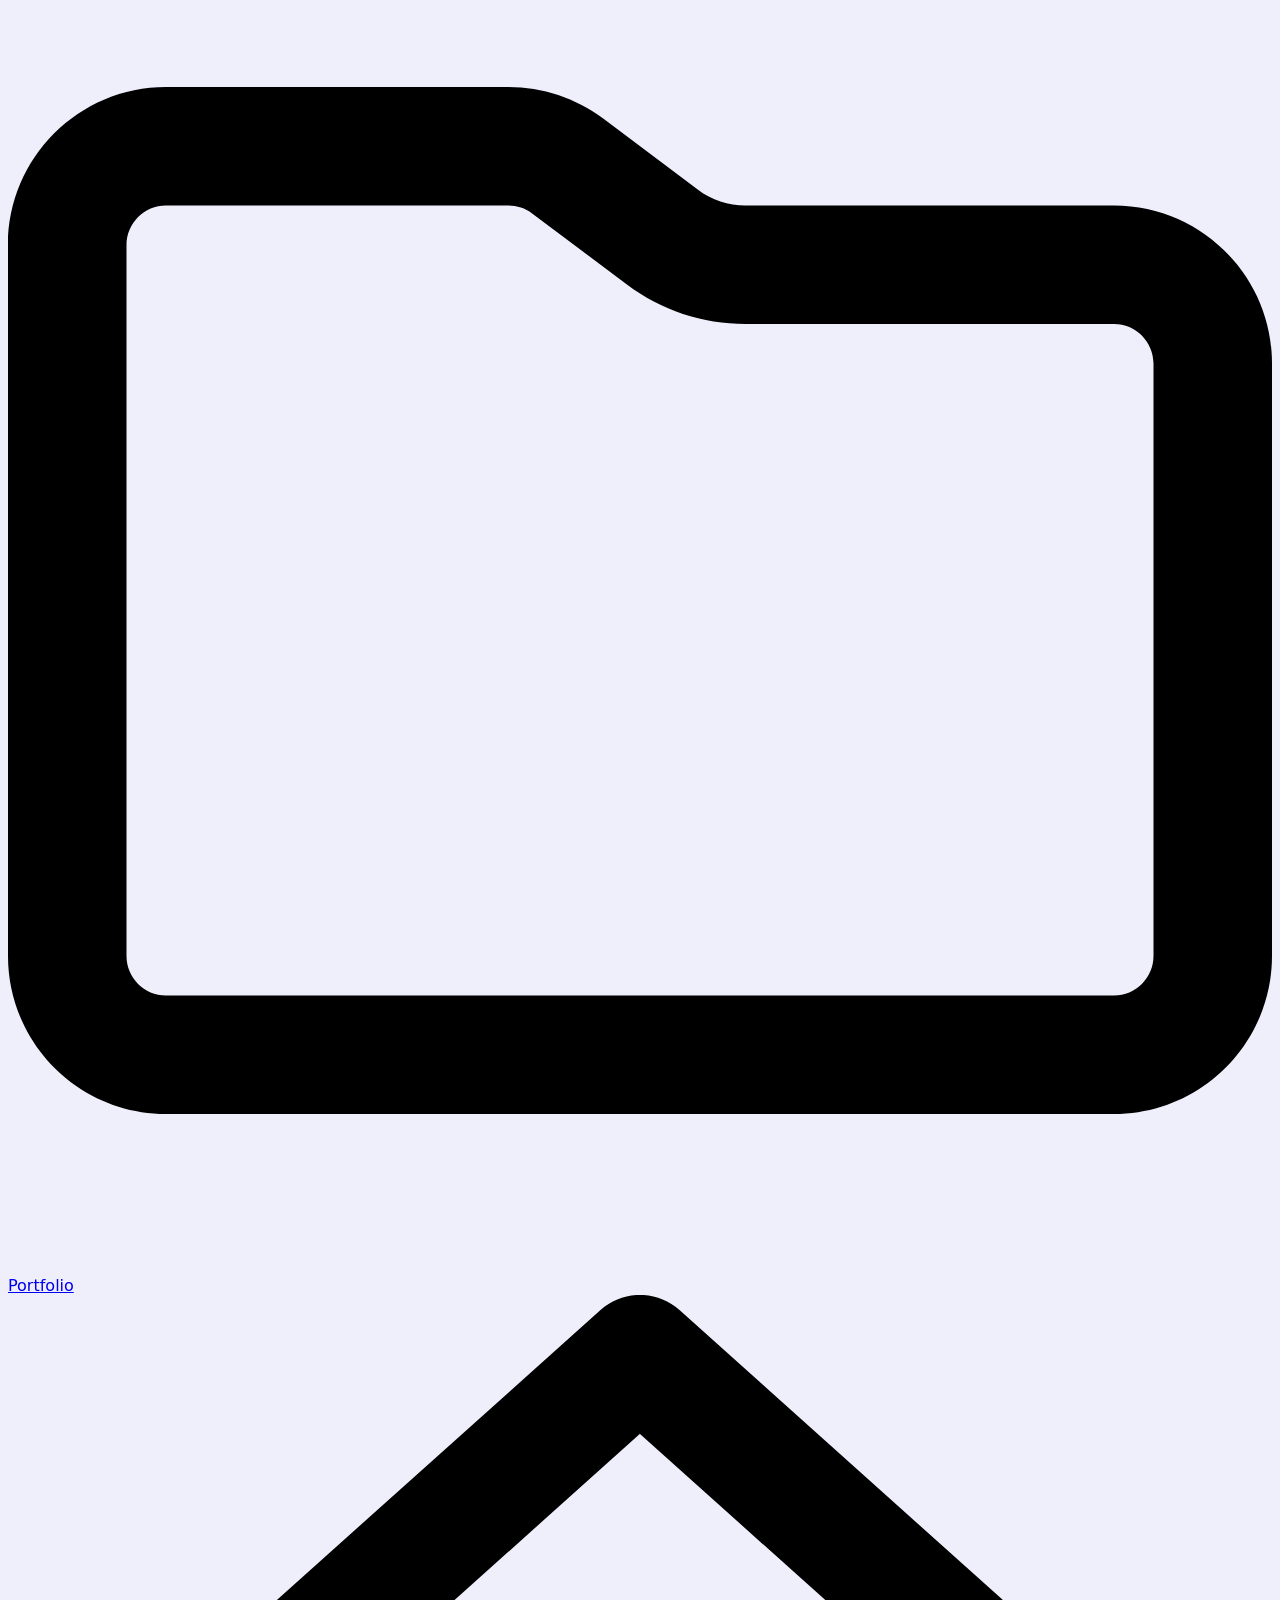
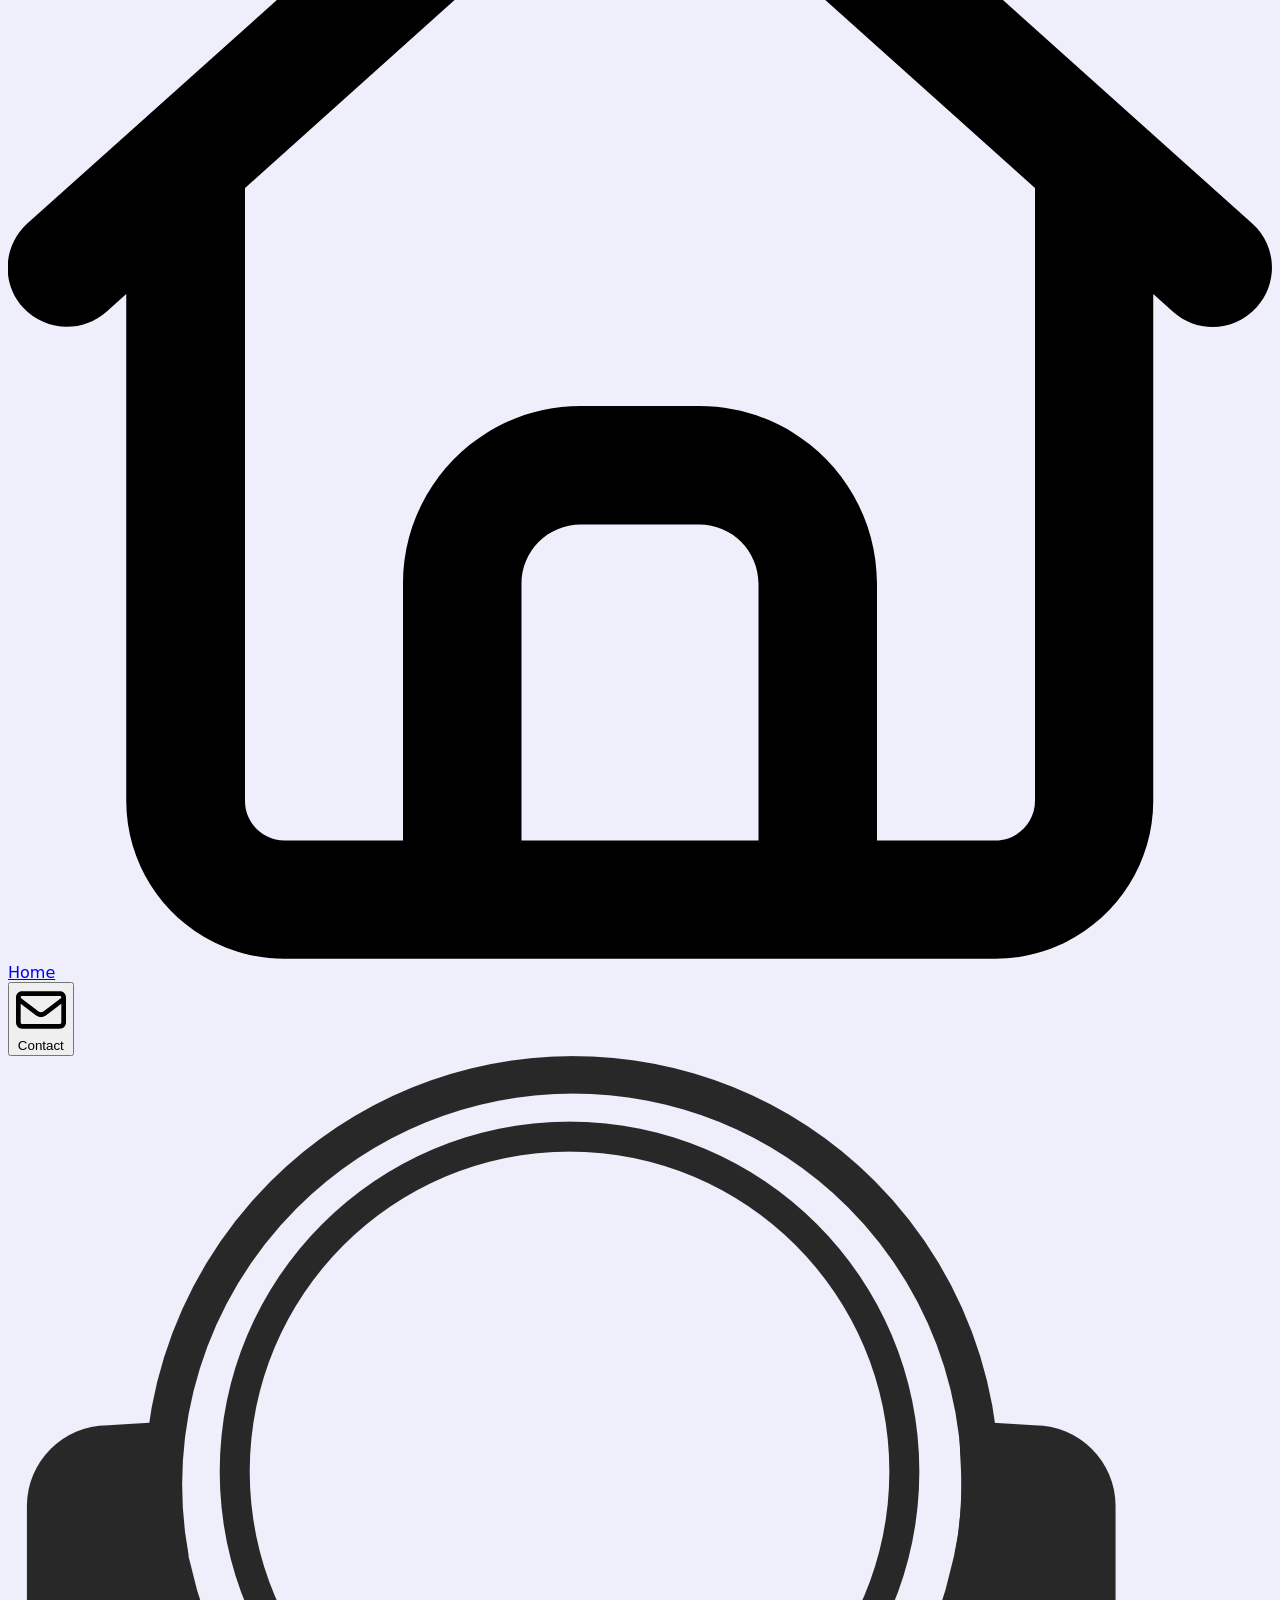
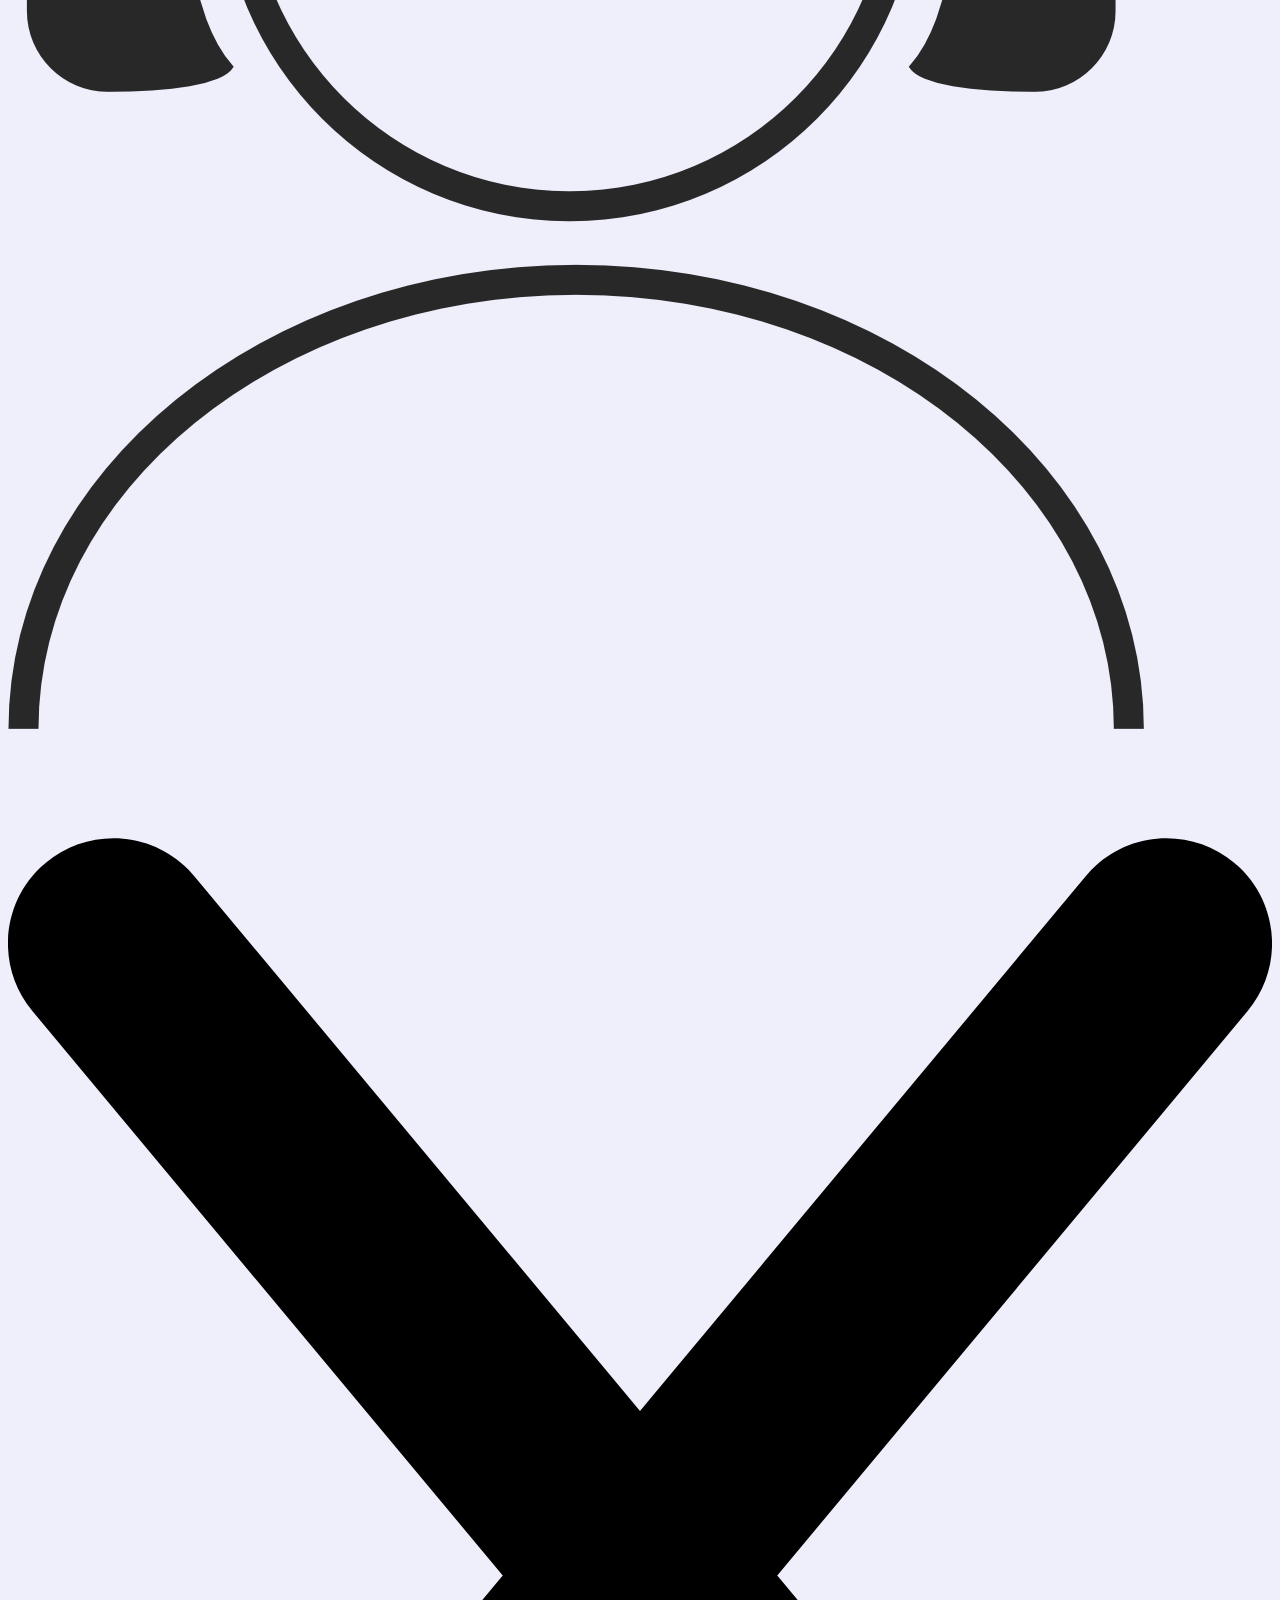
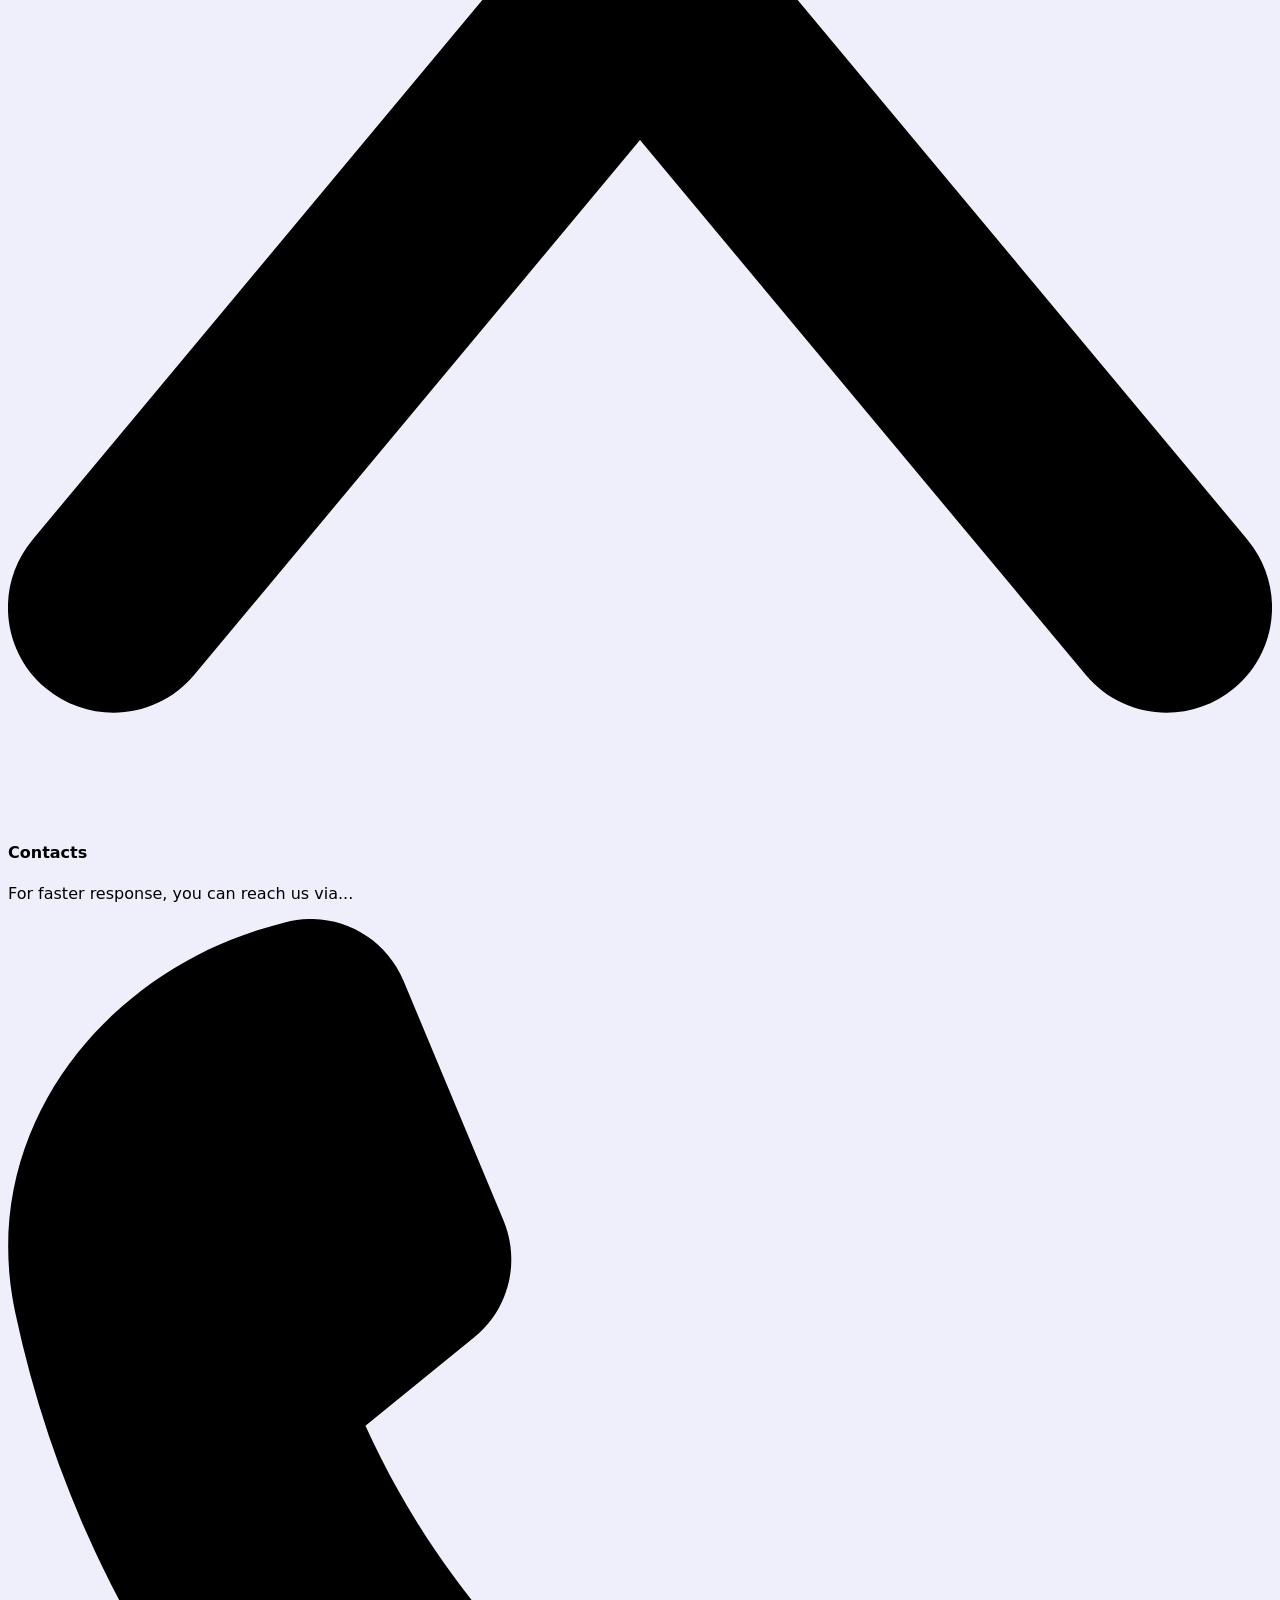
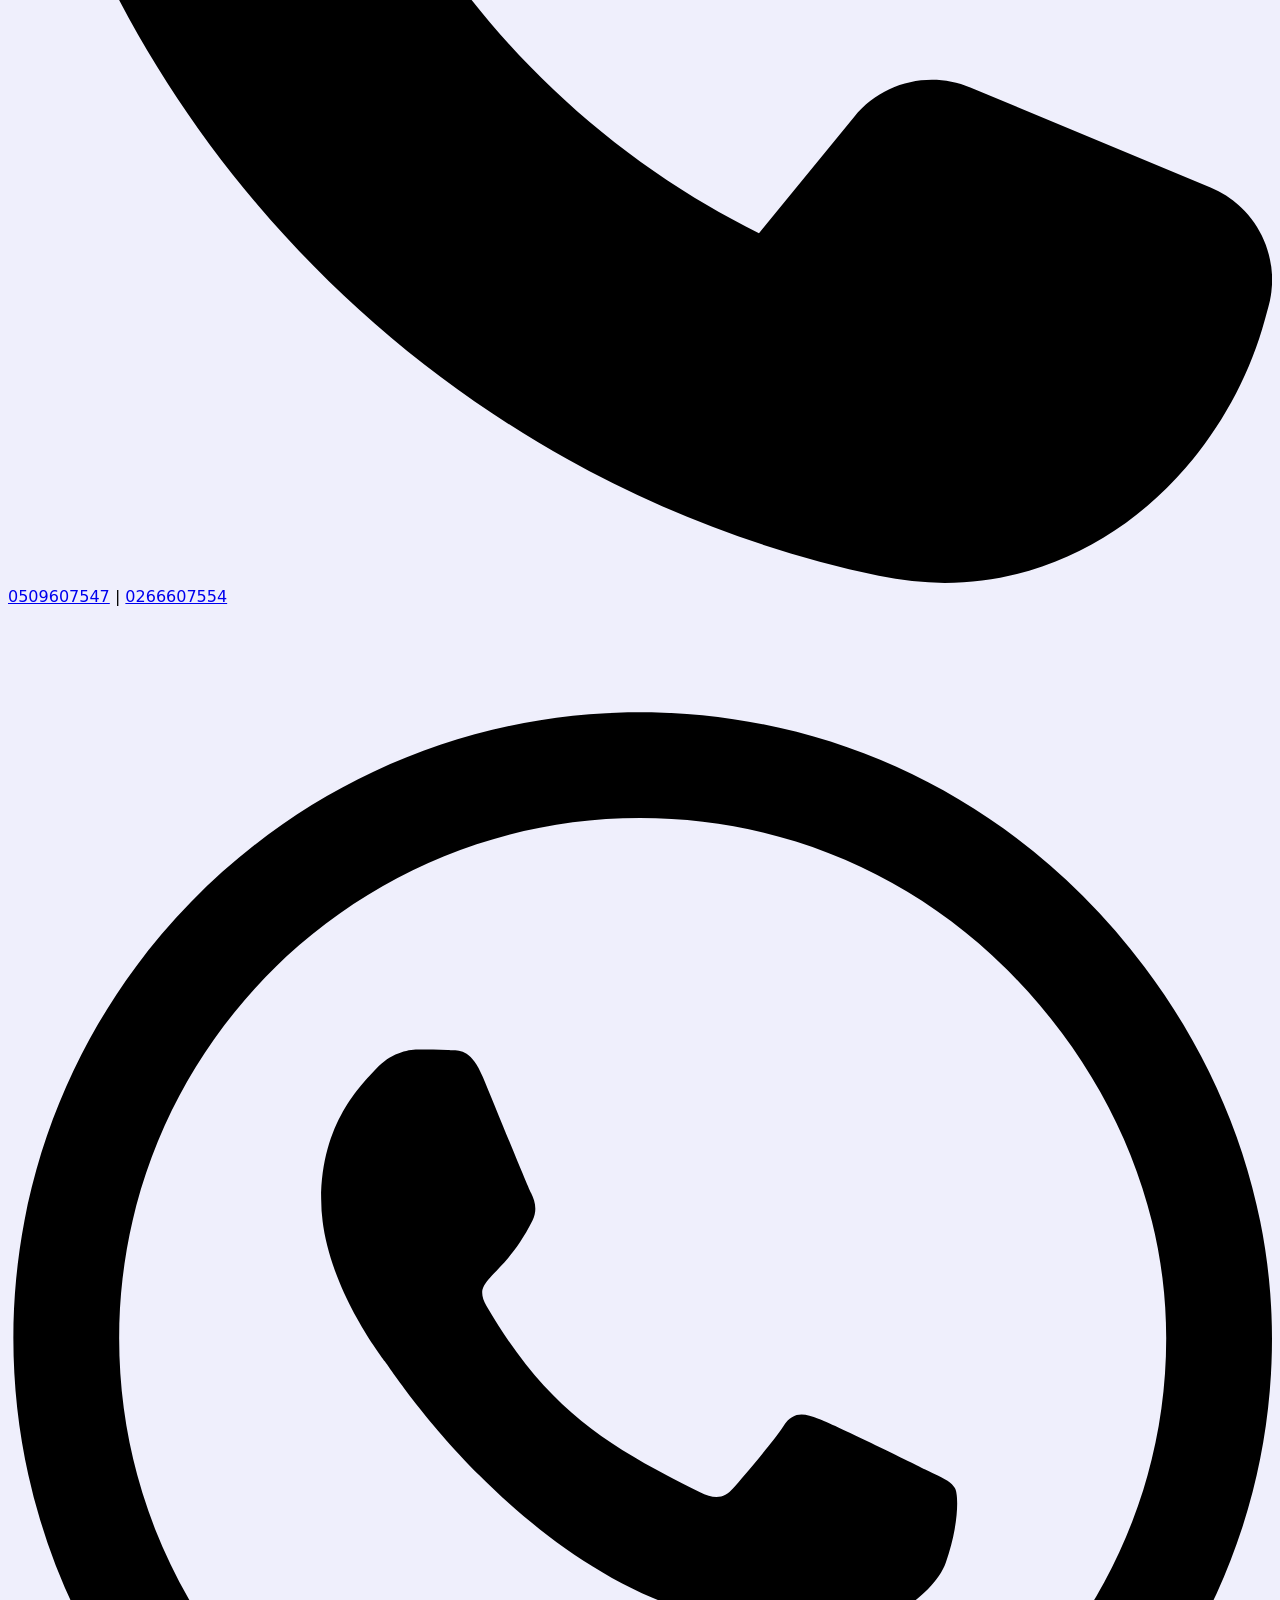
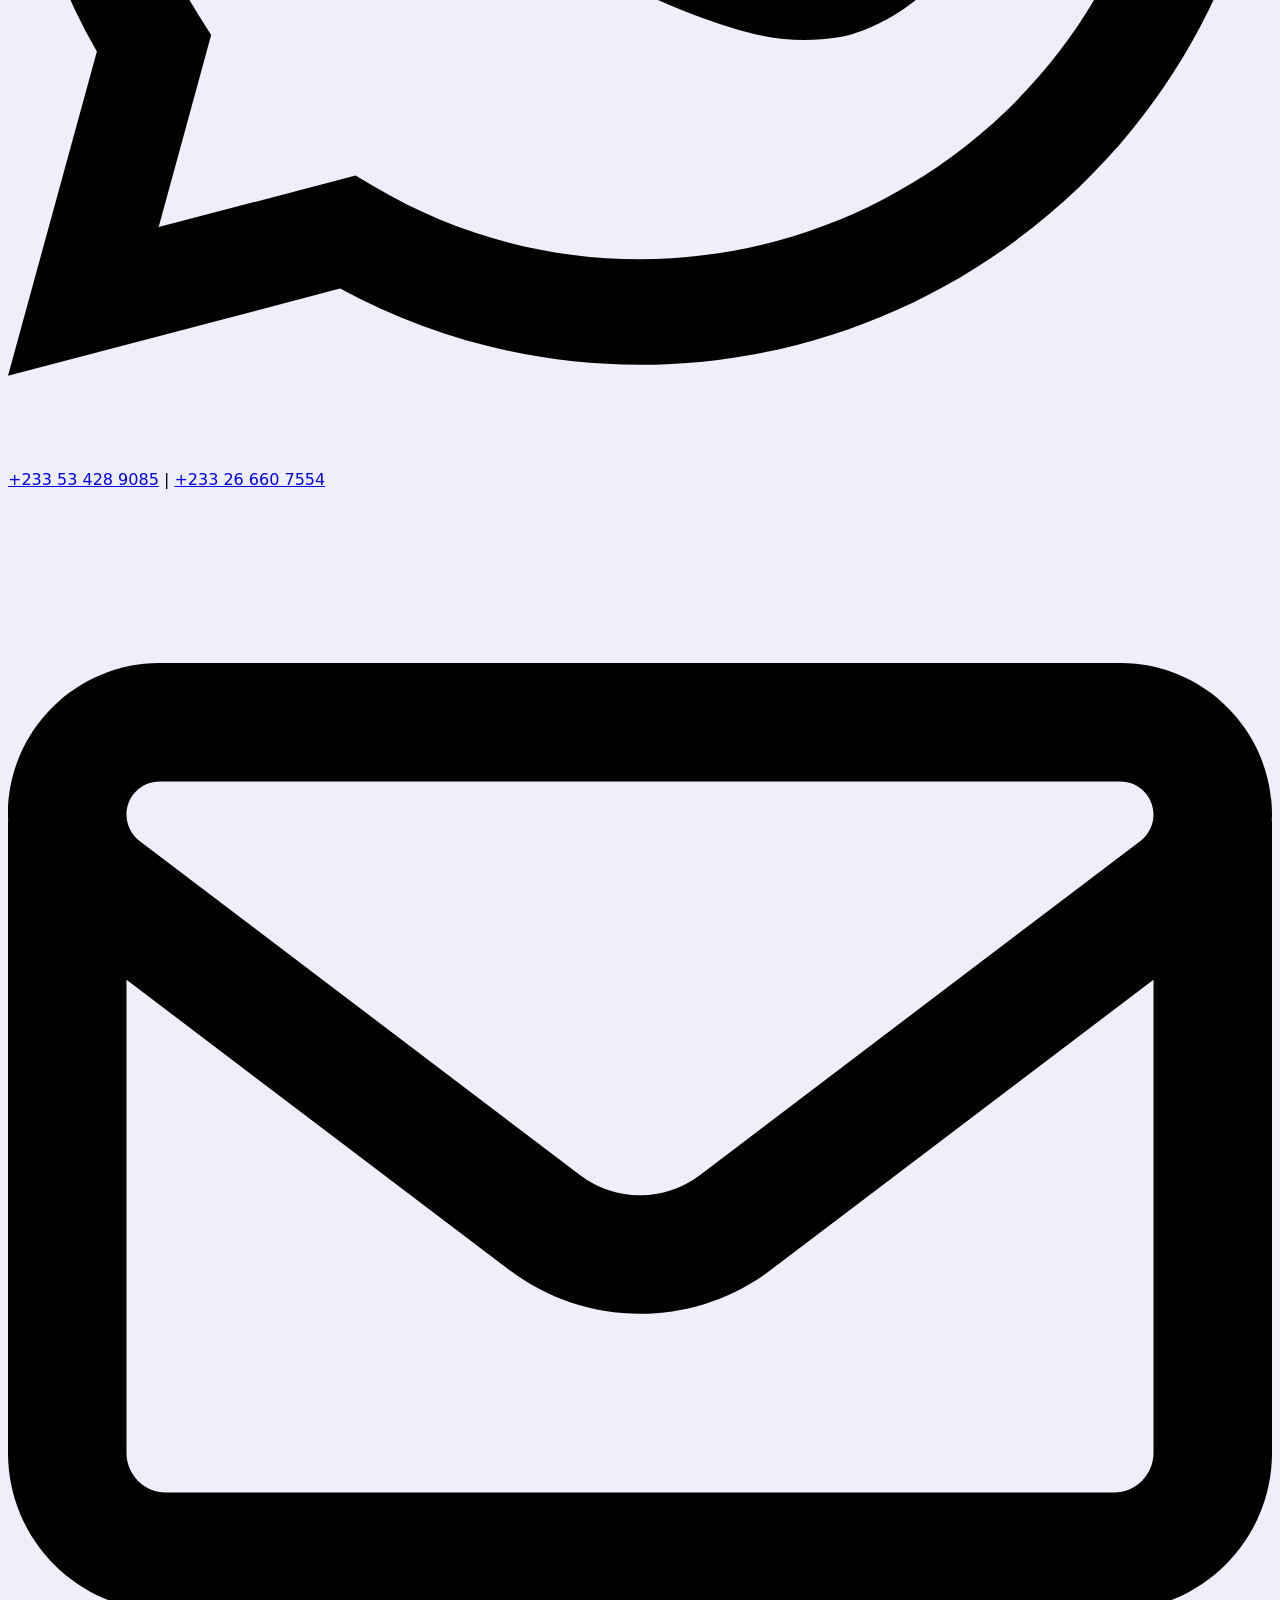
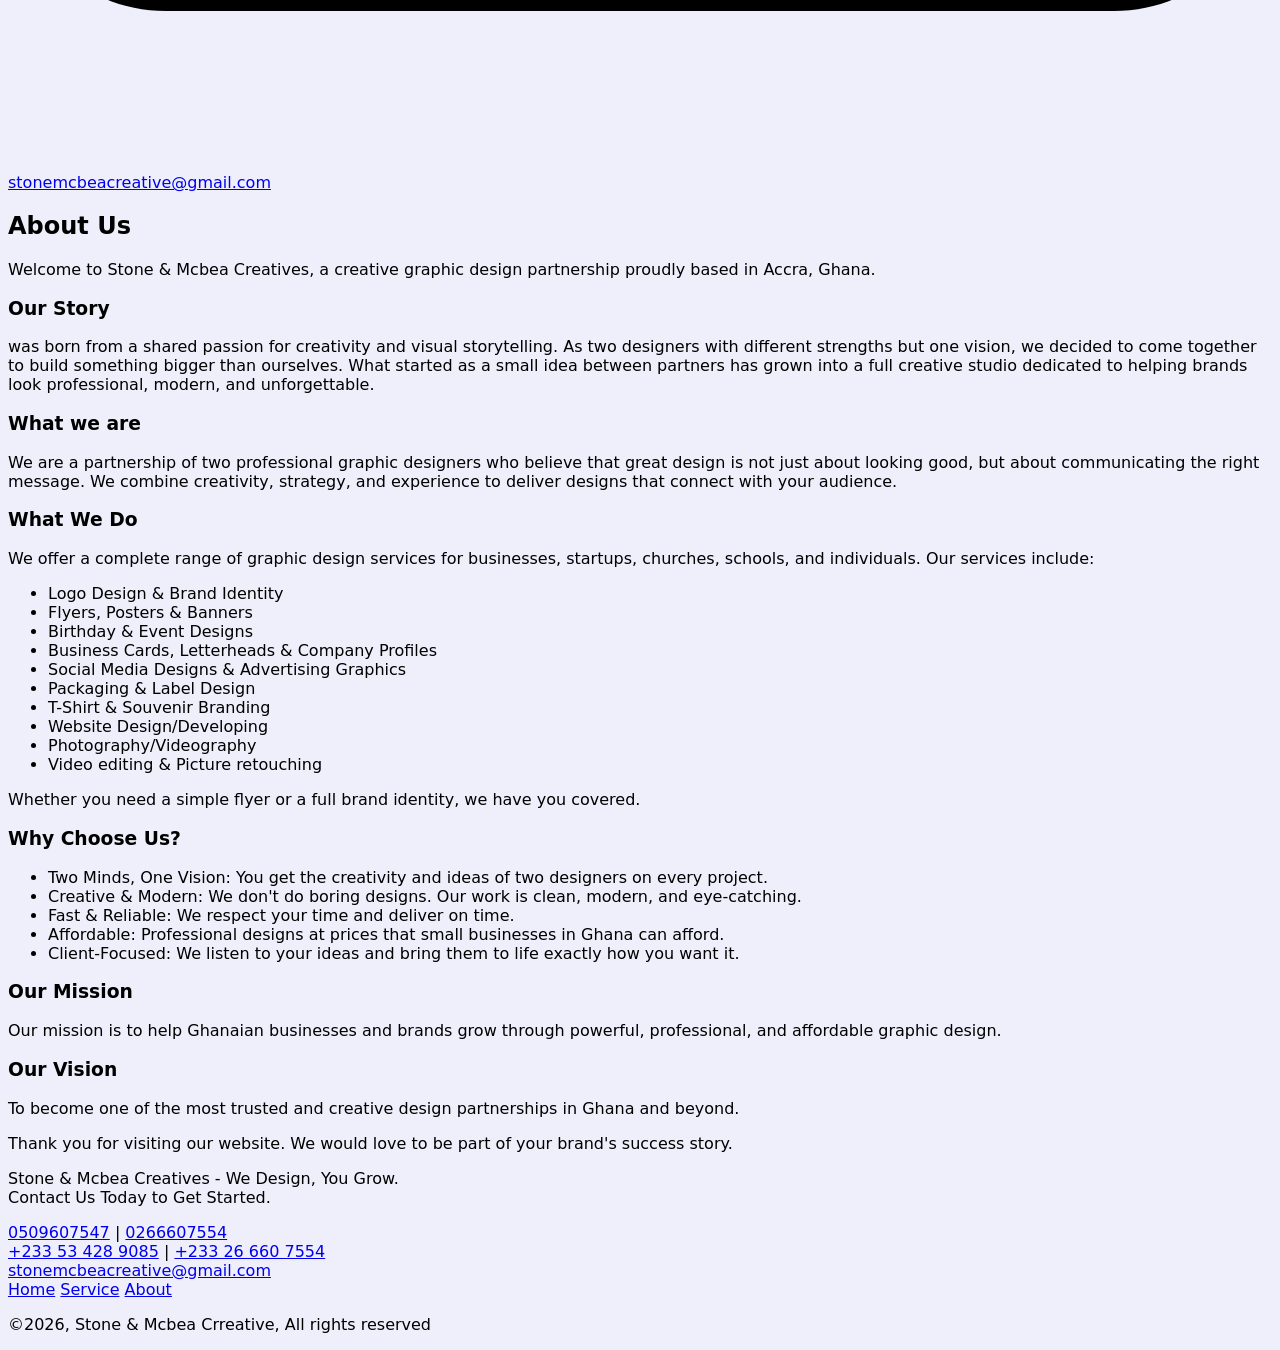
<file: about.html>
<!DOCTYPE html>
<html lang="en">
<head>
    <meta charset="UTF-8">
    <meta name="viewport" content="width=device-width, initial-scale=1.0">
    <title>About</title>
    <link rel="icon" href="icons/logoo.jpg">
    <link rel="stylesheet" href="about.css">
    <link rel="apple-touch-icon" href="icons/logoo.jpg" sizes="180x180">
</head>
<body>
    <header>
        <div class="mobileHeader">
            <div class="navbar">
                <div class="logo">
                    <img src="media/stonem.png" width="100px" alt="stone_&_mcbea_creative logo">
                </div>

                <nav>
                    <button title="Navbar" id="navBtn" onclick="open_navbar()">
                        <img src="icons/navbar.png" width="30px" alt="">
                    </button>
                    <img src="svgs/solid/x.svg" id="close" alt="">
                </nav>
            </div>
        </div>

        <div class="navPage">
                <a href="portfolio.html">
                    <img src="svgs/regular/folder.svg" alt=""> Portfolio
                </a><br>
                <a href="index.html">
                    <img src="svgs/regular/home.svg" alt=""> Home
                </a><br>
                <button onclick="openContact()">
                    <img src="svgs/regular/envelope.svg" alt=""> Contact
                </button>
            </div>
    </header>

    <main>
        <div class="overlay"></div>
        <div class="c-service">
                <div class="button" onclick="openContact()">
                    <img onclick="openContact()" id="c-icon" src="icons/customer service.png" alt="">
                    <img onclick="closeContact()" src="svgs/solid/x.svg" alt="" id="cancel">
                </div>

                <div class="contact">
                    <h4>Contacts</h4>
                    <p>For faster response, you can reach us via...</p>
                    <p>
                        <img src="svgs/solid/phone.svg" alt="">
                        <a href="tel:0509607547">0509607547</a> |  <a href="tel:0266607554">0266607554</a>
                    </p>

                    <p>
                        <img src="svgs/brands/whatsapp.svg" alt="">
                        <a href="https://wa.me/+233534289085">+233 53 428 9085</a> | <a href="https://wa.me/+2330266607554">+233 26 660 7554</a>
                    </p>

                    <p>
                        <img src="svgs/regular/envelope.svg" alt="">
                        <a href="mailto:stonemcbeacreative@gmail.com">stonemcbeacreative@gmail.com</a>
                    </p>
                </div>
            </div>
        
        <div class="page">
            <div class="head">
                <h2>About Us</h2>
            </div>

            <div class="about">
                <p>Welcome to Stone & Mcbea Creatives, a creative graphic design partnership proudly based in Accra, Ghana.</p>

                <div class="story">
                    <h3>Our Story</h3>
                    <p>was born from a shared passion for creativity and visual storytelling. As two designers with different strengths but one vision, we decided to come together to build something bigger than ourselves. What started as a small idea between partners has grown into a full creative studio dedicated to helping brands look professional, modern, and unforgettable.</p>    
                </div>
                
                <div class="what">
                    <h3>What we are</h3>
                    <p>We are a partnership of two professional graphic designers who believe that great design is not just about looking good, but about communicating the right message. We combine creativity, strategy, and experience to deliver designs that connect with your audience.</p>
                </div>

                <div class="offer">
                    <h3>What We Do</h3>
                    <p> We offer a complete range of graphic design services for businesses, startups, churches, schools, and individuals. Our services include:
                    <ul>
                        <li>Logo Design & Brand Identity</li>
                        <li>Flyers, Posters & Banners</li>
                        <li>Birthday & Event Designs</li>
                        <li>Business Cards, Letterheads & Company Profiles</li>
                        <li>Social Media Designs & Advertising Graphics</li>
                        <li>Packaging & Label Design</li>
                        <li>T-Shirt & Souvenir Branding</li>
                        <li>Website Design/Developing</li>
                        <li>Photography/Videography</li>
                        <li>Video editing & Picture retouching</li>
                    </ul>
                    Whether you need a simple flyer or a full brand identity, we have you covered.</p>
                </div>

                <div class="why">
                    <h3>Why Choose Us?</h3>
                    <ul>
                        <li>Two Minds, One Vision: You get the creativity and ideas of two designers on every project.</li>
                        <li>Creative & Modern: We don't do boring designs. Our work is clean, modern, and eye-catching.</li>
                        <li>Fast & Reliable: We respect your time and deliver on time.</li>
                        <li>Affordable: Professional designs at prices that small businesses in Ghana can afford.</li>
                        <li>Client-Focused: We listen to your ideas and bring them to life exactly how you want it.</li>
                    </ul>
                </div>

                <div class="mission">
                    <h3>Our Mission</h3>
                    <p>Our mission is to help Ghanaian businesses and brands grow through powerful, professional, and affordable graphic design.</p>
                </div>

                <div class="vision">
                    <h3>Our Vision</h3>
                    <p>To become one of the most trusted and creative design partnerships in Ghana and beyond.</p>
                </div>

                <div class="done">
                    <p>Thank you for visiting our website. We would love to be part of your brand's success story.</p>
                    <p>Stone & Mcbea Creatives - We Design, You Grow.<br>
                        Contact Us Today to Get Started.</p>
                    <a href="tel:0509607547">0509607547</a> |  <a href="tel:0266607554">0266607554</a><br>
                    <a href="https://wa.me/+233534289085">+233 53 428 9085</a> | <a href="https://wa.me/+2330266607554">+233 26 660 7554</a><br>

                    <a href="mailto:stonemcbeacreative@gmail.com">stonemcbeacreative@gmail.com</a>
                </div>
            </div>
        </div>
    </main>

    <footer>
        <div class="mobile-footer">
            <div class="links">
                <a href="index.html">Home</a>
                <a href="#service">Service</a>
                <a href="about.html">About</a>
            </div>

            <div class="copy">
                <p>&copy<span id="currentyear"> </span> Stone & Mcbea Crreative, All rights reserved</p>
            </div>
        </div>
        <script src="script.js"></script>
    </footer>
</body>
</html>
</file>
<file: about.css>
:root{
    --bg: rgb(239, 239, 252);
    --linear: linear-gradient(to right, rgb(120, 6, 124), rgb(4, 6, 126));
    --shadow: 0 0 20px rgba(0, 0, 0, 0.171);
}

body{
    background-color: var(--bg);
    font-family: system-ui, -apple-system, BlinkMacSystemFont, 'Segoe UI', Roboto, Oxygen, Ubuntu, Cantarell, 'Open Sans', 'Helvetica Neue', sans-serif;
}

.mobileHeader{
    display: none;
}

@media (max-width: 700px) {
    .mobileHeader{
        display: block;
    }

    header .mobileHeader{
    background-color: white;
    margin: 0;
    position: fixed;
    width: 100%;
    left: 0;
    top: 0;
    z-index: 1111;
}

.overlay{
    width: 100%;
    overflow: hidden;
    position: fixed;
    height: 54em;
    opacity: 10%;
    display: none;
    background-color: rgb(34, 33, 33);
}

header .navbar{
    display: flex;
    justify-content: space-between;
    width: 90%;
    margin: 0 auto;
    padding: 10px;
    align-items: center;
}

header .navbar nav{
    display: flex;
    align-items: center;
    width: 33%;
    justify-content: end;
}

header .navbar nav button{
    background-color: transparent;
    border: 0;
}

.navPage{
    background-color: white;
    width: 90%;
    padding: 20px;
    box-shadow: var(--shadow);
    position: fixed;
    top: 60px;
    z-index: 11111;
    display: none;
    transition: 0.2s linear ease-in-out;
}

.navPage img{
    width: 17px;
}

.navPage a{
    display: flex;
    align-items: center;
    gap: 1em;
    text-decoration: none;
    color: black;
}

.navPage button{
    width: 94%;
    background: var(--bg);
    text-align: left;
    display: flex;
    gap: 1.5em;
    border-radius: 10px;
    border: 0;
    padding: 10px;
    align-items: center;
}

#close{
    width: 25px;
    display: none;
}

.mobile-footer{
    display: block;
    background-color: rgb(17, 17, 17);
    padding: 40px;
    color: white;
}

.mobile-footer .links{
    display: flex;
    width: 100%;
    justify-content: space-around;
}

.mobile-footer .links a{
    color: white;
}

@keyframes appear {
    from{
        opacity: 0%;
        transform: translateY(10em);
    }

    to{
        opacity: 100%;
        transform: translateY(0em);
    }
}

.c-service{
    position: fixed;
    z-index: 33333;
}

.c-service .button{
    width: 50px;
    height: 50px;
    padding: 10px;
    border-radius: 50px;
    background-color: white;
    box-shadow: var(--shadow);
    position: fixed;
    bottom: 40px;
    right: 30px;
    display: flex;
    align-items: center;
    justify-content: center;
}

#cancel{
    display: none;
    width: 20px;
}

.c-service .button img{
    width: 40px;
}

.c-service .contact{
    width: 80%;
    position: fixed;
    background-color: white;
    box-shadow: var(--shadow);
    padding: 25px;
    bottom: 120px;
    z-index: 111111;
    border-radius: 20px;
    right: 10px;
    display: none;
    transition: 0.2s linear ease-in-out;
}

.c-service .contact p{
    display: flex;
    align-items: center;
    gap: 0.5em;
}

.c-service .contact a{
    color: black;
    font-size: 0.9em;
}

.c-service .contact img{
    width: 15px;
}

.page .head{
    display: flex;
    align-items: flex-end;
    background-image: linear-gradient(to bottom, rgba(0, 0, 0, 0), rgb(250, 248, 248)),
     url("media/photo_2026-10-09_05-45-46.jpg");
    width: 100%;
    background-repeat: no-repeat;
    background-size:cover;
    height: 30em;
}

.about p{
    margin-top: -15px;
}
}
</file>
